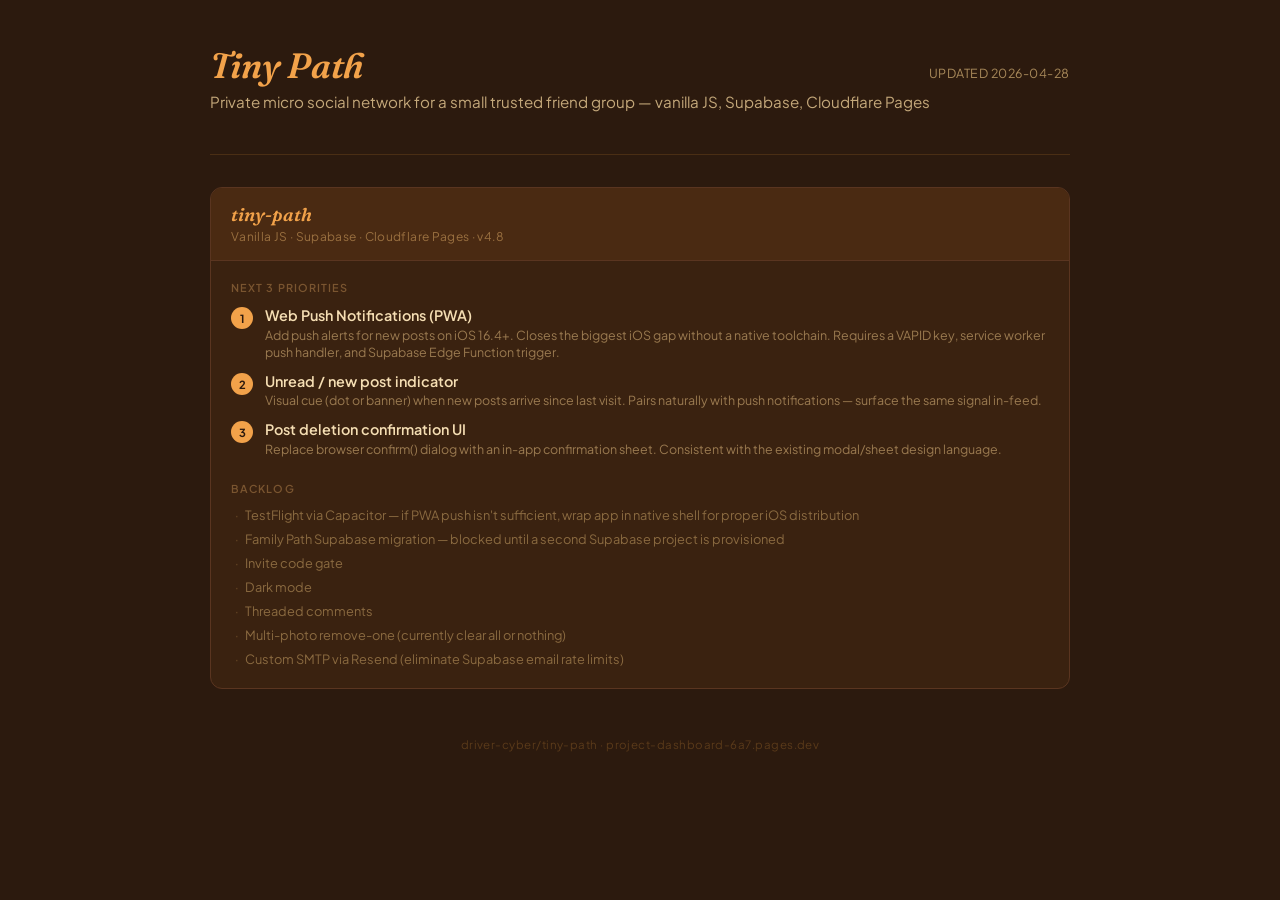
<file: tiny-path-tracker.html>
<!DOCTYPE html>
<html lang="en">
<head>
  <meta charset="UTF-8" />
  <meta name="viewport" content="width=device-width, initial-scale=1.0" />
  <title>Tiny Path — Build Tracker</title>
  <link rel="preconnect" href="https://fonts.googleapis.com" />
  <link rel="preconnect" href="https://fonts.gstatic.com" crossorigin />
  <link href="https://fonts.googleapis.com/css2?family=Fraunces:ital,wght@1,400;1,600&family=Plus+Jakarta+Sans:wght@400;500;600&display=swap" rel="stylesheet" />
  <style>
    *, *::before, *::after { box-sizing: border-box; margin: 0; padding: 0; }

    body {
      background: #2C1A0E;
      color: #F5DEB3;
      font-family: 'Plus Jakarta Sans', sans-serif;
      min-height: 100vh;
      padding: 48px 24px 64px;
    }

    .page {
      max-width: 860px;
      margin: 0 auto;
    }

    /* Header */
    .header {
      margin-bottom: 40px;
    }

    .header-top {
      display: flex;
      align-items: baseline;
      justify-content: space-between;
      gap: 16px;
      flex-wrap: wrap;
      margin-bottom: 8px;
    }

    .project-name {
      font-family: 'Fraunces', serif;
      font-style: italic;
      font-size: 2.2rem;
      font-weight: 600;
      color: #F2A24A;
      line-height: 1;
    }

    .updated {
      font-size: 0.78rem;
      color: #a8895a;
      letter-spacing: 0.04em;
      text-transform: uppercase;
    }

    .description {
      font-size: 0.95rem;
      color: #c4a87a;
      line-height: 1.5;
    }

    .divider {
      border: none;
      border-top: 1px solid #4a2e14;
      margin: 24px 0 32px;
    }

    /* Board */
    .board {
      display: grid;
      grid-template-columns: 1fr;
      gap: 28px;
    }

    @media (min-width: 600px) {
      .board.two-col {
        grid-template-columns: 1fr 1fr;
      }
    }

    /* Column */
    .column {
      background: #3a2210;
      border: 1px solid #5a3520;
      border-radius: 12px;
      overflow: hidden;
    }

    .column-header {
      background: #4a2a12;
      border-bottom: 1px solid #5a3520;
      padding: 16px 20px;
    }

    .column-name {
      font-family: 'Fraunces', serif;
      font-style: italic;
      font-size: 1.15rem;
      font-weight: 600;
      color: #F2A24A;
      line-height: 1.2;
    }

    .column-sub {
      font-size: 0.75rem;
      color: #9a7040;
      margin-top: 3px;
      letter-spacing: 0.03em;
    }

    .column-body {
      padding: 20px;
    }

    /* Section label */
    .section-label {
      font-size: 0.68rem;
      font-weight: 600;
      letter-spacing: 0.1em;
      text-transform: uppercase;
      color: #7a5530;
      margin-bottom: 12px;
    }

    /* Priority items */
    .priorities {
      display: flex;
      flex-direction: column;
      gap: 10px;
      margin-bottom: 24px;
    }

    .priority-item {
      display: flex;
      gap: 12px;
      align-items: flex-start;
    }

    .priority-rank {
      flex-shrink: 0;
      width: 22px;
      height: 22px;
      background: #F2A24A;
      color: #2C1A0E;
      border-radius: 50%;
      font-size: 0.7rem;
      font-weight: 700;
      display: flex;
      align-items: center;
      justify-content: center;
      margin-top: 1px;
    }

    .priority-content {
      flex: 1;
      min-width: 0;
    }

    .priority-title {
      font-size: 0.9rem;
      font-weight: 600;
      color: #F5DEB3;
      line-height: 1.3;
    }

    .priority-note {
      font-size: 0.78rem;
      color: #9a7a50;
      margin-top: 2px;
      line-height: 1.4;
    }

    /* Backlog */
    .backlog-list {
      display: flex;
      flex-direction: column;
      gap: 6px;
    }

    .backlog-item {
      font-size: 0.8rem;
      color: #8a6a40;
      padding-left: 14px;
      position: relative;
      line-height: 1.4;
    }

    .backlog-item::before {
      content: '·';
      position: absolute;
      left: 4px;
      color: #6a4a28;
    }

    /* Footer */
    .footer {
      margin-top: 48px;
      text-align: center;
      font-size: 0.72rem;
      color: #5a3a1a;
      letter-spacing: 0.04em;
    }
  </style>
</head>
<body>
  <div class="page">

    <div class="header">
      <div class="header-top">
        <div class="project-name">Tiny Path</div>
        <div class="updated">Updated 2026-04-28</div>
      </div>
      <div class="description">Private micro social network for a small trusted friend group — vanilla JS, Supabase, Cloudflare Pages</div>
    </div>

    <hr class="divider" />

    <div class="board">

      <div class="column">
        <div class="column-header">
          <div class="column-name">tiny-path</div>
          <div class="column-sub">Vanilla JS · Supabase · Cloudflare Pages · v4.8</div>
        </div>
        <div class="column-body">

          <div class="section-label">Next 3 priorities</div>
          <div class="priorities">
            <div class="priority-item">
              <div class="priority-rank">1</div>
              <div class="priority-content">
                <div class="priority-title">Web Push Notifications (PWA)</div>
                <div class="priority-note">Add push alerts for new posts on iOS 16.4+. Closes the biggest iOS gap without a native toolchain. Requires a VAPID key, service worker push handler, and Supabase Edge Function trigger.</div>
              </div>
            </div>
            <div class="priority-item">
              <div class="priority-rank">2</div>
              <div class="priority-content">
                <div class="priority-title">Unread / new post indicator</div>
                <div class="priority-note">Visual cue (dot or banner) when new posts arrive since last visit. Pairs naturally with push notifications — surface the same signal in-feed.</div>
              </div>
            </div>
            <div class="priority-item">
              <div class="priority-rank">3</div>
              <div class="priority-content">
                <div class="priority-title">Post deletion confirmation UI</div>
                <div class="priority-note">Replace browser confirm() dialog with an in-app confirmation sheet. Consistent with the existing modal/sheet design language.</div>
              </div>
            </div>
          </div>

          <div class="section-label">Backlog</div>
          <div class="backlog-list">
            <div class="backlog-item">TestFlight via Capacitor — if PWA push isn't sufficient, wrap app in native shell for proper iOS distribution</div>
            <div class="backlog-item">Family Path Supabase migration — blocked until a second Supabase project is provisioned</div>
            <div class="backlog-item">Invite code gate</div>
            <div class="backlog-item">Dark mode</div>
            <div class="backlog-item">Threaded comments</div>
            <div class="backlog-item">Multi-photo remove-one (currently clear all or nothing)</div>
            <div class="backlog-item">Custom SMTP via Resend (eliminate Supabase email rate limits)</div>
          </div>

        </div>
      </div>

    </div>

    <div class="footer">driver-cyber/tiny-path · project-dashboard-6a7.pages.dev</div>

  </div>

  <script id="tracker-data" type="application/json">
  {
    "project": "Tiny Path",
    "description": "Private micro social network for a small trusted friend group — vanilla JS, Supabase, Cloudflare Pages",
    "updated": "2026-04-28",
    "columns": [
      {
        "name": "tiny-path",
        "sub": "Vanilla JS · Supabase · Cloudflare Pages · v4.8",
        "priorities": [
          {
            "title": "Web Push Notifications (PWA)",
            "note": "Push alerts for new posts on iOS 16.4+. VAPID key, service worker push handler, Supabase Edge Function trigger."
          },
          {
            "title": "Unread / new post indicator",
            "note": "Visual dot or banner when new posts arrive since last visit. Pairs with push notifications."
          },
          {
            "title": "Post deletion confirmation UI",
            "note": "Replace browser confirm() with an in-app confirmation sheet consistent with existing modal design."
          }
        ],
        "backlog": [
          "TestFlight via Capacitor — if PWA push isn't sufficient for iOS distribution",
          "Family Path Supabase migration — blocked until second Supabase project provisioned",
          "Invite code gate",
          "Dark mode",
          "Threaded comments",
          "Multi-photo remove-one support",
          "Custom SMTP via Resend (eliminate Supabase email rate limits)"
        ],
        "shipped": [
          {
            "date": "2026-04-09",
            "what": "v4.8 — realtime comment inserts now append a single DOM node instead of rebuilding the list, eliminating flicker and a race condition when detail view closes mid-fetch.",
            "tags": ["defensive-coding", "mobile", "ux"]
          },
          {
            "date": "2026-04-09",
            "what": "v4.7 — comprehensive error hardening: all Cloudinary upload paths validated, toast notifications replace every remaining alert(), object URL and crop-tool mouse-listener memory leaks fixed.",
            "tags": ["defensive-coding", "ux"]
          },
          {
            "date": "2026-04-07",
            "what": "v4.6 — appInitialized guard in auth listener stops iOS PWA from kicking logged-in users back to the login screen when the app wakes from background.",
            "tags": ["ios", "mobile", "defensive-coding"],
            "learned": "iOS PWA fires a fresh SIGNED_IN event every time the app wakes from background — guard against double-initialization from day one."
          },
          {
            "date": "2026-04-07",
            "what": "v4.5 — video posts via a 4th radial FAB button: Cloudinary /video/upload, 50 MB client-side guard, native <video> playback in feed and detail.",
            "tags": ["mobile", "ux"]
          },
          {
            "date": "2026-04-04",
            "what": "v4.4 — tappable own reaction badges to toggle-remove a reaction; removed confusing emoji-input placeholder.",
            "tags": ["ux", "mobile"]
          },
          {
            "date": "2026-03-28",
            "what": "v4.3 — avatar photo upload with circular canvas crop tool (pan/zoom/drag), initials editing, and full viewport zoom lock for iOS.",
            "tags": ["ios", "mobile", "ux"]
          },
          {
            "date": "2026-03-28",
            "what": "v4.2 — full-screen profile overlay with cover photo and bio editing; native emoji keyboard via Intl.Segmenter replaces custom 16-emoji grid.",
            "tags": ["ux", "mobile"]
          },
          {
            "date": "2026-03-27",
            "what": "v4.1 — password reset flow: forgot-password → email → set-new-password, with a flag-based fix for Supabase's PASSWORD_RECOVERY + SIGNED_IN race condition.",
            "tags": ["mobile", "ux", "defensive-coding"]
          },
          {
            "date": "2026-03-27",
            "what": "v4.0 — per-user votes table, emoji reactions table with per-emoji breakdowns, native emoji picker, and realtime channels for all three.",
            "tags": ["architecture", "ux", "mobile"]
          },
          {
            "date": "2026-03-27",
            "what": "Radial FAB anchored to bottom-right corner, fanning toward upper-left across a 5°–85° arc — four post types (text, photo, video, location).",
            "tags": ["ux", "mobile", "animation"]
          },
          {
            "date": "2026-03-04",
            "what": "Firebase → Supabase PostgreSQL + Auth migration; hosting moved from Netlify to Cloudflare Pages with GitHub push-to-deploy.",
            "tags": ["architecture", "cloudflare"],
            "learned": "Missing profile columns cause the Supabase auth listener to timeout and appear as 'server not responding' — run ALTER TABLE immediately after adding any column to profiles in code."
          },
          {
            "date": "2026-03-04",
            "what": "Multi-photo upload: parallel Cloudinary uploads, JSON array in image_url, '+N more' badge in feed, thumbnail strip in detail view.",
            "tags": ["mobile", "ux"]
          },
          {
            "date": "2026-03-04",
            "what": "Profile view overlay: tap any avatar or username to open a full-screen profile with cover photo, bio, post count, member since, and scrollable post list.",
            "tags": ["mobile", "ux"]
          },
          {
            "date": "2026-03-04",
            "what": "PWA polish: network-first service worker with versioned cache busting, manifest any/maskable icon split, ARIA landmarks, WCAG AA color contrast, robots.txt.",
            "tags": ["mobile", "ios", "founding"]
          },
          {
            "date": "2026-02-26",
            "what": "v2 — per-post votes, post detail slide-up, flat comments, user filter, day grouping (Today/Yesterday/date), swipe-to-dismiss, haptics, PWA manifest.",
            "tags": ["founding", "mobile", "ux"]
          },
          {
            "date": "2026-02-26",
            "what": "Family Path forked as a sibling app for family use — same architecture, earth-tone palette, separate Firebase project.",
            "tags": ["founding", "architecture"]
          },
          {
            "date": "2026-02-23",
            "what": "v1 launched — vanilla JS, Firebase Firestore, Cloudinary image hosting, localStorage username, deployed to Netlify.",
            "tags": ["founding", "architecture"]
          }
        ]
      }
    ]
  }
  </script>
</body>
</html>
</file>
